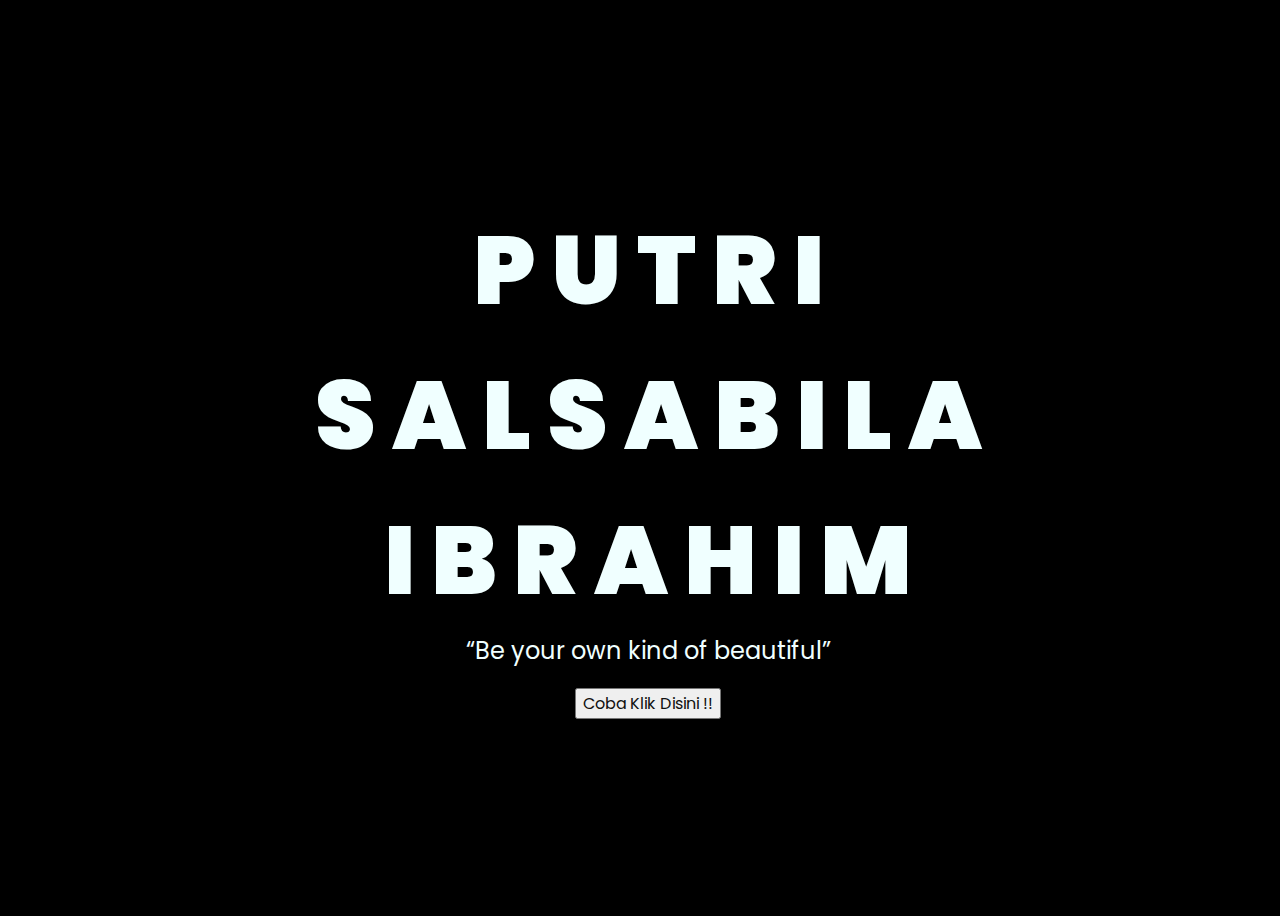
<file: andre12-main/index.html>
<!DOCTYPE html>
<html lang="en">
<head>
    <meta charset="UTF-8">
    <meta http-equiv="X-UA-Compatible" content="IE=edge">
    <meta name="viewport" content="width=device-width, initial-scale=1.0">
    <link rel="stylesheet" href="css/style.css">
    <link rel="icon" href="img/flowers.png" type="image/x-icon">
    <title>Bilaw</title>
</head>
<body>
    <div class="greetings">
    <!-- silahkan menambah kata sesuai keinginan dengan <span>text...</span -->
        <span>P</span>
        <span>U</span>
        <span>T</span>
        <span>R</span>
        <span>I</span>
    </div>
    <div class="greetings">
        <!-- silahkan menambah kata sesuai keinginan dengan <span>text...</span -->
            <span>S</span>
            <span>A</span>
            <span>L</span>
            <span>S</span>
            <span>A</span>
            <span>B</span>
            <span>I</span>
            <span>L</span>
            <span>A</span>
        </div>
        <div class="greetings">
            <!-- silahkan menambah kata sesuai keinginan dengan <span>text...</span -->
                <span>I</span>
                <span>B</span>
                <span>R</span>
                <span>A</span>
                <span>H</span>
                <span>I</span>
                <span>M</span>
        </div>
    <div class="description">
        <span>“Be your own kind of beautiful”</span>
    </div>
    <div class="button">
        <button>
            <a href="flower.html">Coba Klik Disini !!</a>
        </button>
        
    </div>
</body>
</html>
</file>
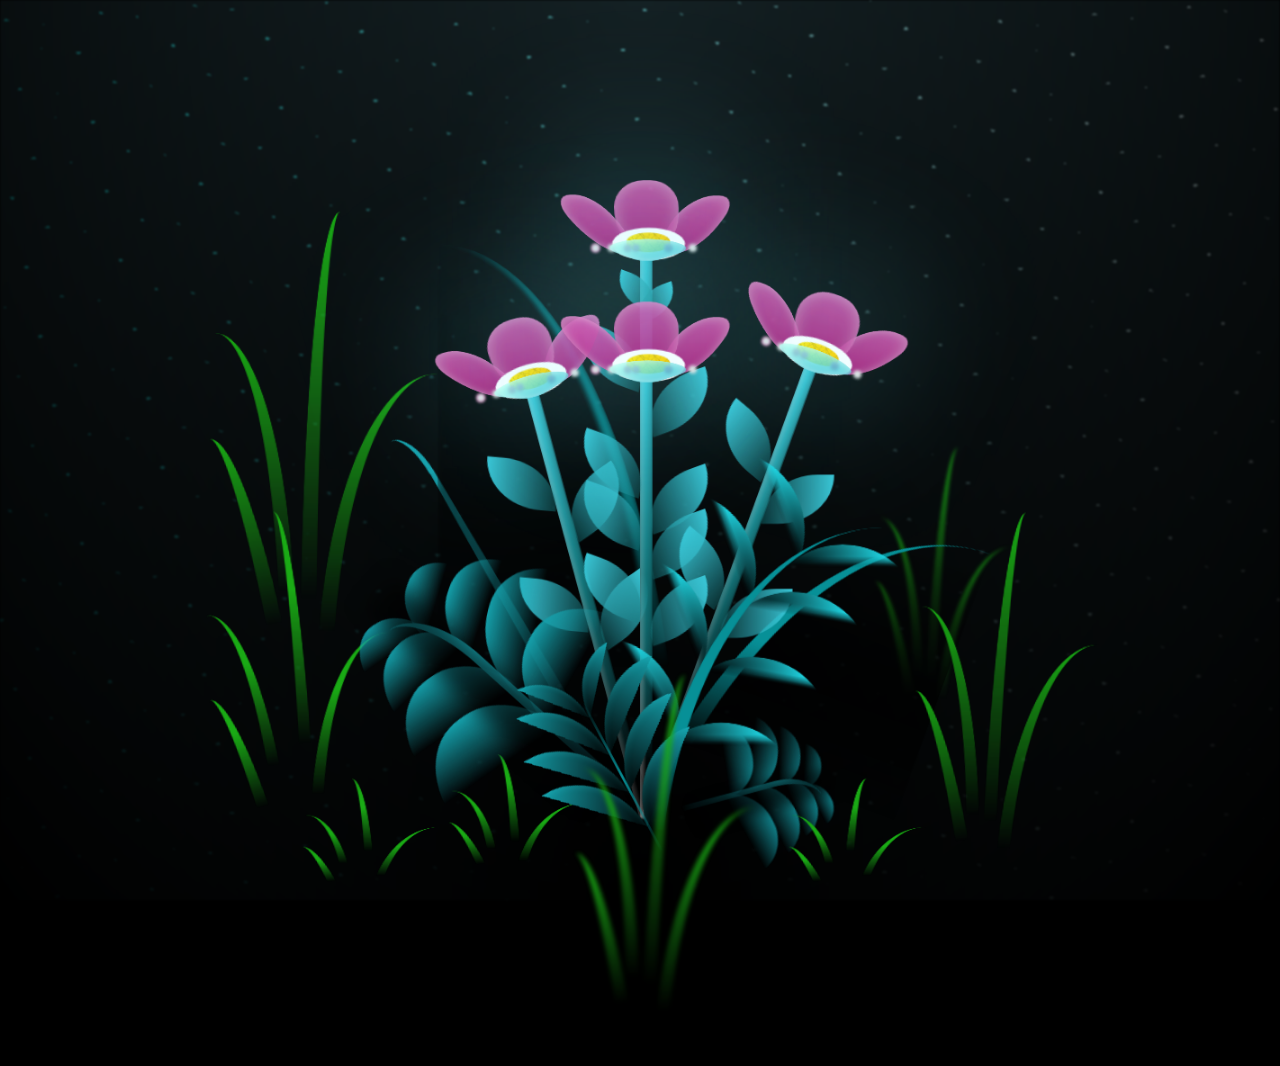
<file: andre12-main/flower.html>
<!DOCTYPE html>
<html lang="en">
<head>
    <meta charset="UTF-8">
    <meta http-equiv="X-UA-Compatible" content="IE=edge">
    <meta name="viewport" content="width=device-width, initial-scale=1.0">
    <link rel="stylesheet" href="css/main.css">
    <link rel="icon" href="img/flowers.png" type="image/x-icon">
    <title>Billaw Cantikkkk</title>
</head>
<body class="container">
  <!-- Pembuat code: https://codepen.io/mdusmanansari/pen/BamepLe -->
    <div class="night"></div>
    <div class="flowers">
      <div class="flower flower--1">
        <div class="flower__leafs flower__leafs--1">
          <div class="flower__leaf flower__leaf--1"></div>
          <div class="flower__leaf flower__leaf--2"></div>
          <div class="flower__leaf flower__leaf--3"></div>
          <div class="flower__leaf flower__leaf--4"></div>
          <div class="flower__white-circle"></div>
  
          <div class="flower__light flower__light--1"></div>
          <div class="flower__light flower__light--2"></div>
          <div class="flower__light flower__light--3"></div>
          <div class="flower__light flower__light--4"></div>
          <div class="flower__light flower__light--5"></div>
          <div class="flower__light flower__light--6"></div>
          <div class="flower__light flower__light--7"></div>
          <div class="flower__light flower__light--8"></div>
  
        </div>
        <div class="flower__line">
          <div class="flower__line__leaf flower__line__leaf--1"></div>
          <div class="flower__line__leaf flower__line__leaf--2"></div>
          <div class="flower__line__leaf flower__line__leaf--3"></div>
          <div class="flower__line__leaf flower__line__leaf--4"></div>
          <div class="flower__line__leaf flower__line__leaf--5"></div>
          <div class="flower__line__leaf flower__line__leaf--6"></div>
        </div>
      </div>
  
      <div class="flower flower--2">
        <div class="flower__leafs flower__leafs--2">
          <div class="flower__leaf flower__leaf--1"></div>
          <div class="flower__leaf flower__leaf--2"></div>
          <div class="flower__leaf flower__leaf--3"></div>
          <div class="flower__leaf flower__leaf--4"></div>
          <div class="flower__white-circle"></div>
  
          <div class="flower__light flower__light--1"></div>
          <div class="flower__light flower__light--2"></div>
          <div class="flower__light flower__light--3"></div>
          <div class="flower__light flower__light--4"></div>
          <div class="flower__light flower__light--5"></div>
          <div class="flower__light flower__light--6"></div>
          <div class="flower__light flower__light--7"></div>
          <div class="flower__light flower__light--8"></div>
  
        </div>
        <div class="flower__line">
          <div class="flower__line__leaf flower__line__leaf--1"></div>
          <div class="flower__line__leaf flower__line__leaf--2"></div>
          <div class="flower__line__leaf flower__line__leaf--3"></div>
          <div class="flower__line__leaf flower__line__leaf--4"></div>
        </div>
      </div>
  
      <div class="flower flower--3">
        <div class="flower__leafs flower__leafs--3">
          <div class="flower__leaf flower__leaf--1"></div>
          <div class="flower__leaf flower__leaf--2"></div>
          <div class="flower__leaf flower__leaf--3"></div>
          <div class="flower__leaf flower__leaf--4"></div>
          <div class="flower__white-circle"></div>
  
          <div class="flower__light flower__light--1"></div>
          <div class="flower__light flower__light--2"></div>
          <div class="flower__light flower__light--3"></div>
          <div class="flower__light flower__light--4"></div>
          <div class="flower__light flower__light--5"></div>
          <div class="flower__light flower__light--6"></div>
          <div class="flower__light flower__light--7"></div>
          <div class="flower__light flower__light--8"></div>
  
        </div>
        <div class="flower__line">
          <div class="flower__line__leaf flower__line__leaf--1"></div>
          <div class="flower__line__leaf flower__line__leaf--2"></div>
          <div class="flower__line__leaf flower__line__leaf--3"></div>
          <div class="flower__line__leaf flower__line__leaf--4"></div>
        </div>
      </div>

      <div class="flower flower--4">
        <div class="flower__leafs flower__leafs--2">
          <div class="flower__leaf flower__leaf--1"></div>
          <div class="flower__leaf flower__leaf--2"></div>
          <div class="flower__leaf flower__leaf--3"></div>
          <div class="flower__leaf flower__leaf--4"></div>
          <div class="flower__white-circle"></div>
  
          <div class="flower__light flower__light--1"></div>
          <div class="flower__light flower__light--2"></div>
          <div class="flower__light flower__light--3"></div>
          <div class="flower__light flower__light--4"></div>
          <div class="flower__light flower__light--5"></div>
          <div class="flower__light flower__light--6"></div>
          <div class="flower__light flower__light--7"></div>
          <div class="flower__light flower__light--8"></div>
  
        </div>
        <div class="flower__line">
          <div class="flower__line__leaf flower__line__leaf--1"></div>
          <div class="flower__line__leaf flower__line__leaf--2"></div>
          <div class="flower__line__leaf flower__line__leaf--3"></div>
          <div class="flower__line__leaf flower__line__leaf--4"></div>
        </div>
      </div>
  
      <div class="grow-ans" style="--d:1.2s">
        <div class="flower__g-long">
          <div class="flower__g-long__top"></div>
          <div class="flower__g-long__bottom"></div>
        </div>
      </div>
  
      <div class="growing-grass">
        <div class="flower__grass flower__grass--1">
          <div class="flower__grass--top"></div>
          <div class="flower__grass--bottom"></div>
          <div class="flower__grass__leaf flower__grass__leaf--1"></div>
          <div class="flower__grass__leaf flower__grass__leaf--2"></div>
          <div class="flower__grass__leaf flower__grass__leaf--3"></div>
          <div class="flower__grass__leaf flower__grass__leaf--4"></div>
          <div class="flower__grass__leaf flower__grass__leaf--5"></div>
          <div class="flower__grass__leaf flower__grass__leaf--6"></div>
          <div class="flower__grass__leaf flower__grass__leaf--7"></div>
          <div class="flower__grass__leaf flower__grass__leaf--8"></div>
          <div class="flower__grass__overlay"></div>
        </div>
      </div>
  
      <div class="growing-grass">
        <div class="flower__grass flower__grass--2">
          <div class="flower__grass--top"></div>
          <div class="flower__grass--bottom"></div>
          <div class="flower__grass__leaf flower__grass__leaf--1"></div>
          <div class="flower__grass__leaf flower__grass__leaf--2"></div>
          <div class="flower__grass__leaf flower__grass__leaf--3"></div>
          <div class="flower__grass__leaf flower__grass__leaf--4"></div>
          <div class="flower__grass__leaf flower__grass__leaf--5"></div>
          <div class="flower__grass__leaf flower__grass__leaf--6"></div>
          <div class="flower__grass__leaf flower__grass__leaf--7"></div>
          <div class="flower__grass__leaf flower__grass__leaf--8"></div>
          <div class="flower__grass__overlay"></div>
        </div>
      </div>
  
      <div class="grow-ans" style="--d:2.4s">
        <div class="flower__g-right flower__g-right--1">
          <div class="leaf"></div>
        </div>
      </div>
  
      <div class="grow-ans" style="--d:2.8s">
        <div class="flower__g-right flower__g-right--2">
          <div class="leaf"></div>
        </div>
      </div>
  
      <div class="grow-ans" style="--d:2.8s">
        <div class="flower__g-front">
          <div class="flower__g-front__leaf-wrapper flower__g-front__leaf-wrapper--1">
            <div class="flower__g-front__leaf"></div>
          </div>
          <div class="flower__g-front__leaf-wrapper flower__g-front__leaf-wrapper--2">
            <div class="flower__g-front__leaf"></div>
          </div>
          <div class="flower__g-front__leaf-wrapper flower__g-front__leaf-wrapper--3">
            <div class="flower__g-front__leaf"></div>
          </div>
          <div class="flower__g-front__leaf-wrapper flower__g-front__leaf-wrapper--4">
            <div class="flower__g-front__leaf"></div>
          </div>
          <div class="flower__g-front__leaf-wrapper flower__g-front__leaf-wrapper--5">
            <div class="flower__g-front__leaf"></div>
          </div>
          <div class="flower__g-front__leaf-wrapper flower__g-front__leaf-wrapper--6">
            <div class="flower__g-front__leaf"></div>
          </div>
          <div class="flower__g-front__leaf-wrapper flower__g-front__leaf-wrapper--7">
            <div class="flower__g-front__leaf"></div>
          </div>
          <div class="flower__g-front__leaf-wrapper flower__g-front__leaf-wrapper--8">
            <div class="flower__g-front__leaf"></div>
          </div>
          <div class="flower__g-front__line"></div>
        </div>
      </div>
  
      <div class="grow-ans" style="--d:3.2s">
        <div class="flower__g-fr">
          <div class="leaf"></div>
          <div class="flower__g-fr__leaf flower__g-fr__leaf--1"></div>
          <div class="flower__g-fr__leaf flower__g-fr__leaf--2"></div>
          <div class="flower__g-fr__leaf flower__g-fr__leaf--3"></div>
          <div class="flower__g-fr__leaf flower__g-fr__leaf--4"></div>
          <div class="flower__g-fr__leaf flower__g-fr__leaf--5"></div>
          <div class="flower__g-fr__leaf flower__g-fr__leaf--6"></div>
          <div class="flower__g-fr__leaf flower__g-fr__leaf--7"></div>
          <div class="flower__g-fr__leaf flower__g-fr__leaf--8"></div>
        </div>
      </div>
  
      <div class="long-g long-g--0">
        <div class="grow-ans" style="--d:3s">
          <div class="leaf leaf--0"></div>
        </div>
        <div class="grow-ans" style="--d:2.2s">
          <div class="leaf leaf--1"></div>
        </div>
        <div class="grow-ans" style="--d:3.4s">
          <div class="leaf leaf--2"></div>
        </div>
        <div class="grow-ans" style="--d:3.6s">
          <div class="leaf leaf--3"></div>
        </div>
      </div>
  
      <div class="long-g long-g--1">
        <div class="grow-ans" style="--d:3.6s">
          <div class="leaf leaf--0"></div>
        </div>
        <div class="grow-ans" style="--d:3.8s">
          <div class="leaf leaf--1"></div>
        </div>
        <div class="grow-ans" style="--d:4s">
          <div class="leaf leaf--2"></div>
        </div>
        <div class="grow-ans" style="--d:4.2s">
          <div class="leaf leaf--3"></div>
        </div>
      </div>
  
      <div class="long-g long-g--2">
        <div class="grow-ans" style="--d:4s">
          <div class="leaf leaf--0"></div>
        </div>
        <div class="grow-ans" style="--d:4.2s">
          <div class="leaf leaf--1"></div>
        </div>
        <div class="grow-ans" style="--d:4.4s">
          <div class="leaf leaf--2"></div>
        </div>
        <div class="grow-ans" style="--d:4.6s">
          <div class="leaf leaf--3"></div>
        </div>
      </div>
  
      <div class="long-g long-g--3">
        <div class="grow-ans" style="--d:4s">
          <div class="leaf leaf--0"></div>
        </div>
        <div class="grow-ans" style="--d:4.2s">
          <div class="leaf leaf--1"></div>
        </div>
        <div class="grow-ans" style="--d:3s">
          <div class="leaf leaf--2"></div>
        </div>
        <div class="grow-ans" style="--d:3.6s">
          <div class="leaf leaf--3"></div>
        </div>
      </div>
  
      <div class="long-g long-g--4">
        <div class="grow-ans" style="--d:4s">
          <div class="leaf leaf--0"></div>
        </div>
        <div class="grow-ans" style="--d:4.2s">
          <div class="leaf leaf--1"></div>
        </div>
        <div class="grow-ans" style="--d:3s">
          <div class="leaf leaf--2"></div>
        </div>
        <div class="grow-ans" style="--d:3.6s">
          <div class="leaf leaf--3"></div>
        </div>
      </div>
  
      <div class="long-g long-g--5">
        <div class="grow-ans" style="--d:4s">
          <div class="leaf leaf--0"></div>
        </div>
        <div class="grow-ans" style="--d:4.2s">
          <div class="leaf leaf--1"></div>
        </div>
        <div class="grow-ans" style="--d:3s">
          <div class="leaf leaf--2"></div>
        </div>
        <div class="grow-ans" style="--d:3.6s">
          <div class="leaf leaf--3"></div>
        </div>
      </div>
  
      <div class="long-g long-g--6">
        <div class="grow-ans" style="--d:4.2s">
          <div class="leaf leaf--0"></div>
        </div>
        <div class="grow-ans" style="--d:4.4s">
          <div class="leaf leaf--1"></div>
        </div>
        <div class="grow-ans" style="--d:4.6s">
          <div class="leaf leaf--2"></div>
        </div>
        <div class="grow-ans" style="--d:4.8s">
          <div class="leaf leaf--3"></div>
        </div>
      </div>
  
      <div class="long-g long-g--7">
        <div class="grow-ans" style="--d:3s">
          <div class="leaf leaf--0"></div>
        </div>
        <div class="grow-ans" style="--d:3.2s">
          <div class="leaf leaf--1"></div>
        </div>
        <div class="grow-ans" style="--d:3.5s">
          <div class="leaf leaf--2"></div>
        </div>
        <div class="grow-ans" style="--d:3.6s">
          <div class="leaf leaf--3"></div>
        </div>
      </div>
    </div>

    <div class="long-g long-g--8">
      <div class="grow-ans" style="--d:3s">
        <div class="leaf leaf--0"></div>
      </div>
      <div class="grow-ans" style="--d:3.2s">
        <div class="leaf leaf--1"></div>
      </div>
      <div class="grow-ans" style="--d:3.5s">
        <div class="leaf leaf--2"></div>
      </div>
      <div class="grow-ans" style="--d:3.6s">
        <div class="leaf leaf--3"></div>
      </div>
    </div>
  </div>
    <script src="main.js"></script>
  </body>
</html>
</file>
<file: andre12-main/css/style.css>
@import url('https://fonts.googleapis.com/css2?family=Poppins:ital,wght@0,500;1,900&display=swap');
*{
    font-family: 'Poppins',cursive;
}
body{
    color: azure;
    width: 100%;
    height: 100vh;
    display: flex;
    flex-direction: column;
    align-items: center;
    justify-content: center;
    background-color: black;
}
.greetings{
    font-size: 6rem;
    font-weight: 900;
}
.greetings > span{
    animation: glow 2.5s ease-in-out infinite;
}
@keyframes glow{
    0%, 100%{
        color: #fff;
        text-shadow: 0 0 12px #39c6d6, 0 0 50px #39c6d6, 0 0 100px #39c6d6;
    }
    10%, 90%{
        color: #111;
        text-shadow: none;
    }
}
.greetings > span:nth-child(2){
    animation-delay: .2s ;
}
.greetings > span:nth-child(3){
    animation-delay: .4s ;
}
.greetings > span:nth-child(4){
    animation-delay: .6s;
}
.greetings > span:nth-child(5){
    animation-delay: .8s;
}

.description{
    font-size: 1.5rem;
    margin-bottom: 20px;
}

.button a{
    text-decoration: none;
    font-size: 1rem;
    color: #111;
}
</file>
<file: andre12-main/css/main.css>
*,
*::after,
*::before {
  padding: 0;
  margin: 0;
  box-sizing: border-box;
}

:root {
  --dark-color: #000;
}

body {
  display: flex;
  align-items: flex-end;
  justify-content: center;
  min-height: 100vh;
  background-color: var(--dark-color);
  overflow: hidden;
  perspective: 1000px;
}

.night {
  position: fixed;
  left: 50%;
  top: 0;
  transform: translateX(-50%);
  width: 100%;
  height: 100%;
  filter: blur(0.1vmin);
  background-image: radial-gradient(ellipse at top, transparent 0%, var(--dark-color)), radial-gradient(ellipse at bottom, var(--dark-color), rgba(145, 233, 255, 0.2)), repeating-linear-gradient(220deg, rgb(0, 0, 0) 0px, rgb(0, 0, 0) 19px, transparent 19px, transparent 22px), repeating-linear-gradient(189deg, rgb(0, 0, 0) 0px, rgb(0, 0, 0) 19px, transparent 19px, transparent 22px), repeating-linear-gradient(148deg, rgb(0, 0, 0) 0px, rgb(0, 0, 0) 19px, transparent 19px, transparent 22px), linear-gradient(90deg, rgb(0, 255, 250), rgb(240, 240, 240));
}

.flowers {
  position: relative;
  transform: scale(0.9);
}

.flower {
  position: absolute;
  bottom: 10vmin;
  transform-origin: bottom center;
  z-index: 10;
  --fl-speed: 0.8s;
}
.flower--1 {
  -webkit-animation: moving-flower-1 4s linear infinite;
          animation: moving-flower-1 4s linear infinite;
}
.flower--1 .flower__line {
  height: 70vmin;
  -webkit-animation-delay: 0.3s;
          animation-delay: 0.3s;
}
.flower--1 .flower__line__leaf--1 {
  -webkit-animation: blooming-leaf-right var(--fl-speed) 1.6s backwards;
          animation: blooming-leaf-right var(--fl-speed) 1.6s backwards;
}
.flower--1 .flower__line__leaf--2 {
  -webkit-animation: blooming-leaf-right var(--fl-speed) 1.4s backwards;
          animation: blooming-leaf-right var(--fl-speed) 1.4s backwards;
}
.flower--1 .flower__line__leaf--3 {
  -webkit-animation: blooming-leaf-left var(--fl-speed) 1.2s backwards;
          animation: blooming-leaf-left var(--fl-speed) 1.2s backwards;
}
.flower--1 .flower__line__leaf--4 {
  -webkit-animation: blooming-leaf-left var(--fl-speed) 1s backwards;
          animation: blooming-leaf-left var(--fl-speed) 1s backwards;
}
.flower--1 .flower__line__leaf--5 {
  -webkit-animation: blooming-leaf-right var(--fl-speed) 1.8s backwards;
          animation: blooming-leaf-right var(--fl-speed) 1.8s backwards;
}
.flower--1 .flower__line__leaf--6 {
  -webkit-animation: blooming-leaf-left var(--fl-speed) 2s backwards;
          animation: blooming-leaf-left var(--fl-speed) 2s backwards;
}
.flower--2 {
  left: 50%;
  transform: rotate(20deg);
  -webkit-animation: moving-flower-2 4s linear infinite;
          animation: moving-flower-2 4s linear infinite;
}
.flower--2 .flower__line {
  height: 60vmin;
  -webkit-animation-delay: 0.6s;
          animation-delay: 0.6s;
}
.flower--2 .flower__line__leaf--1 {
  -webkit-animation: blooming-leaf-right var(--fl-speed) 1.9s backwards;
          animation: blooming-leaf-right var(--fl-speed) 1.9s backwards;
}
.flower--2 .flower__line__leaf--2 {
  -webkit-animation: blooming-leaf-right var(--fl-speed) 1.7s backwards;
          animation: blooming-leaf-right var(--fl-speed) 1.7s backwards;
}
.flower--2 .flower__line__leaf--3 {
  -webkit-animation: blooming-leaf-left var(--fl-speed) 1.5s backwards;
          animation: blooming-leaf-left var(--fl-speed) 1.5s backwards;
}
.flower--2 .flower__line__leaf--4 {
  -webkit-animation: blooming-leaf-left var(--fl-speed) 1.3s backwards;
          animation: blooming-leaf-left var(--fl-speed) 1.3s backwards;
}
.flower--3 {
  left: 50%;
  transform: rotate(-15deg);
  -webkit-animation: moving-flower-3 4s linear infinite;
          animation: moving-flower-3 4s linear infinite;
}
.flower--3 .flower__line {
  -webkit-animation-delay: 0.9s;
          animation-delay: 0.9s;
}
.flower--3 .flower__line__leaf--1 {
  -webkit-animation: blooming-leaf-right var(--fl-speed) 2.5s backwards;
          animation: blooming-leaf-right var(--fl-speed) 2.5s backwards;
}
.flower--3 .flower__line__leaf--2 {
  -webkit-animation: blooming-leaf-right var(--fl-speed) 2.3s backwards;
          animation: blooming-leaf-right var(--fl-speed) 2.3s backwards;
}
.flower--3 .flower__line__leaf--3 {
  -webkit-animation: blooming-leaf-left var(--fl-speed) 2.1s backwards;
          animation: blooming-leaf-left var(--fl-speed) 2.1s backwards;
}
.flower--3 .flower__line__leaf--4 {
  -webkit-animation: blooming-leaf-left var(--fl-speed) 1.9s backwards;
          animation: blooming-leaf-left var(--fl-speed) 1.9s backwards;
}
.flower__leafs {
  position: relative;
  -webkit-animation: blooming-flower 2s backwards;
          animation: blooming-flower 2s backwards;
}
.flower__leafs--1 {
  -webkit-animation-delay: 1.1s;
          animation-delay: 1.1s;
}
.flower__leafs--2 {
  -webkit-animation-delay: 1.4s;
          animation-delay: 1.4s;
}
.flower__leafs--3 {
  -webkit-animation-delay: 1.7s;
          animation-delay: 1.7s;
}
.flower__leafs::after {
  content: "";
  position: absolute;
  left: 0;
  top: 0;
  transform: translate(-50%, -100%);
  width: 8vmin;
  height: 8vmin;
  background-color: #6bf0ff;
  filter: blur(10vmin);
}
.flower__leaf {
  position: absolute;
  bottom: 0;
  left: 50%;
  width: 8vmin;
  height: 11vmin;
  border-radius: 51% 49% 47% 53%/44% 45% 55% 69%;
  background-color: #a7ffee;
  background-image: linear-gradient(to top, #ba1c83, #d459b1);
  transform-origin: bottom center;
  opacity: 0.9;
  box-shadow: inset 0 0 2vmin rgba(255, 255, 255, 0.5);
}
.flower__leaf--1 {
  transform: translate(-10%, 1%) rotateY(40deg) rotateX(-50deg);
}
.flower__leaf--2 {
  transform: translate(-50%, -4%) rotateX(40deg);
}
.flower__leaf--3 {
  transform: translate(-90%, 0%) rotateY(45deg) rotateX(50deg);
}
.flower__leaf--4 {
  width: 8vmin;
  height: 8vmin;
  transform-origin: bottom left;
  border-radius: 4vmin 10vmin 4vmin 4vmin;
  transform: translate(0%, 18%) rotateX(70deg) rotate(-43deg);
  background-image: linear-gradient(to top, #39c6d6, #a7ffee);
  z-index: 1;
  opacity: 0.8;
}
.flower__white-circle {
  position: absolute;
  left: -3.5vmin;
  top: -3vmin;
  width: 9vmin;
  height: 4vmin;
  border-radius: 50%;
  background-color: #fff;
}
.flower__white-circle::after {
  content: "";
  position: absolute;
  left: 50%;
  top: 45%;
  transform: translate(-50%, -50%);
  width: 60%;
  height: 60%;
  border-radius: inherit;
  background-image: repeating-linear-gradient(135deg, rgba(0, 0, 0, 0.03) 0px, rgba(0, 0, 0, 0.03) 1px, transparent 1px, transparent 12px), repeating-linear-gradient(45deg, rgba(0, 0, 0, 0.03) 0px, rgba(0, 0, 0, 0.03) 1px, transparent 1px, transparent 12px), repeating-linear-gradient(67.5deg, rgba(0, 0, 0, 0.03) 0px, rgba(0, 0, 0, 0.03) 1px, transparent 1px, transparent 12px), repeating-linear-gradient(135deg, rgba(0, 0, 0, 0.03) 0px, rgba(0, 0, 0, 0.03) 1px, transparent 1px, transparent 12px), repeating-linear-gradient(45deg, rgba(0, 0, 0, 0.03) 0px, rgba(0, 0, 0, 0.03) 1px, transparent 1px, transparent 12px), repeating-linear-gradient(112.5deg, rgba(0, 0, 0, 0.03) 0px, rgba(0, 0, 0, 0.03) 1px, transparent 1px, transparent 12px), repeating-linear-gradient(112.5deg, rgba(0, 0, 0, 0.03) 0px, rgba(0, 0, 0, 0.03) 1px, transparent 1px, transparent 12px), repeating-linear-gradient(45deg, rgba(0, 0, 0, 0.03) 0px, rgba(0, 0, 0, 0.03) 1px, transparent 1px, transparent 12px), repeating-linear-gradient(22.5deg, rgba(0, 0, 0, 0.03) 0px, rgba(0, 0, 0, 0.03) 1px, transparent 1px, transparent 12px), repeating-linear-gradient(45deg, rgba(0, 0, 0, 0.03) 0px, rgba(0, 0, 0, 0.03) 1px, transparent 1px, transparent 12px), repeating-linear-gradient(22.5deg, rgba(0, 0, 0, 0.03) 0px, rgba(0, 0, 0, 0.03) 1px, transparent 1px, transparent 12px), repeating-linear-gradient(135deg, rgba(0, 0, 0, 0.03) 0px, rgba(0, 0, 0, 0.03) 1px, transparent 1px, transparent 12px), repeating-linear-gradient(157.5deg, rgba(0, 0, 0, 0.03) 0px, rgba(0, 0, 0, 0.03) 1px, transparent 1px, transparent 12px), repeating-linear-gradient(67.5deg, rgba(0, 0, 0, 0.03) 0px, rgba(0, 0, 0, 0.03) 1px, transparent 1px, transparent 12px), repeating-linear-gradient(67.5deg, rgba(0, 0, 0, 0.03) 0px, rgba(0, 0, 0, 0.03) 1px, transparent 1px, transparent 12px), linear-gradient(90deg, rgb(255, 235, 18), rgb(255, 206, 0));
}
.flower__line {
  height: 55vmin;
  width: 1.5vmin;
  background-image: linear-gradient(to left, rgba(0, 0, 0, 0.2), transparent, rgba(255, 255, 255, 0.2)), linear-gradient(to top, transparent 10%, #14757a, #39c6d6);
  box-shadow: inset 0 0 2px rgba(0, 0, 0, 0.5);
  -webkit-animation: grow-flower-tree 4s backwards;
          animation: grow-flower-tree 4s backwards;
}
.flower__line__leaf {
  --w: 7vmin;
  --h: calc(var(--w) + 2vmin);
  position: absolute;
  top: 20%;
  left: 90%;
  width: var(--w);
  height: var(--h);
  border-top-right-radius: var(--h);
  border-bottom-left-radius: var(--h);
  background-image: linear-gradient(to top, rgba(20, 117, 122, 0.4), #39c6d6);
}
.flower__line__leaf--1 {
  transform: rotate(70deg) rotateY(30deg);
}
.flower__line__leaf--2 {
  top: 45%;
  transform: rotate(70deg) rotateY(30deg);
}
.flower__line__leaf--3, .flower__line__leaf--4, .flower__line__leaf--6 {
  border-top-right-radius: 0;
  border-bottom-left-radius: 0;
  border-top-left-radius: var(--h);
  border-bottom-right-radius: var(--h);
  left: -460%;
  top: 12%;
  transform: rotate(-70deg) rotateY(30deg);
}
.flower__line__leaf--4 {
  top: 40%;
}
.flower__line__leaf--5 {
  top: 0;
  transform-origin: left;
  transform: rotate(70deg) rotateY(30deg) scale(0.6);
}
.flower__line__leaf--6 {
  top: -2%;
  left: -450%;
  transform-origin: right;
  transform: rotate(-70deg) rotateY(30deg) scale(0.6);
}
.flower__light {
  position: absolute;
  bottom: 0vmin;
  width: 1vmin;
  height: 1vmin;
  background-color: rgb(201, 44, 138);
  border-radius: 50%;
  filter: blur(0.2vmin);
  -webkit-animation: light-ans 4s linear infinite backwards;
          animation: light-ans 4s linear infinite backwards;
}
.flower__light:nth-child(odd) {
  background-color: #e3e3e3;
}
.flower__light--1 {
  left: -2vmin;
  -webkit-animation-delay: 1s;
          animation-delay: 1s;
}
.flower__light--2 {
  left: 3vmin;
  -webkit-animation-delay: 0.5s;
          animation-delay: 0.5s;
}
.flower__light--3 {
  left: -6vmin;
  -webkit-animation-delay: 0.3s;
          animation-delay: 0.3s;
}
.flower__light--4 {
  left: 6vmin;
  -webkit-animation-delay: 0.9s;
          animation-delay: 0.9s;
}
.flower__light--5 {
  left: -1vmin;
  -webkit-animation-delay: 1.5s;
          animation-delay: 1.5s;
}
.flower__light--6 {
  left: -4vmin;
  -webkit-animation-delay: 3s;
          animation-delay: 3s;
}
.flower__light--7 {
  left: 3vmin;
  -webkit-animation-delay: 2s;
          animation-delay: 2s;
}
.flower__light--8 {
  left: -6vmin;
  -webkit-animation-delay: 3.5s;
          animation-delay: 3.5s;
}
.flower__grass {
  --c: #159faa;
  --line-w: 1.5vmin;
  position: absolute;
  bottom: 12vmin;
  left: -7vmin;
  display: flex;
  flex-direction: column;
  align-items: flex-end;
  z-index: 20;
  transform-origin: bottom center;
  transform: rotate(-48deg) rotateY(40deg);
}
.flower__grass--1 {
  -webkit-animation: moving-grass 2s linear infinite;
          animation: moving-grass 2s linear infinite;
}
.flower__grass--2 {
  left: 2vmin;
  bottom: 10vmin;
  transform: scale(0.5) rotate(75deg) rotateX(10deg) rotateY(-200deg);
  opacity: 0.8;
  z-index: 0;
  -webkit-animation: moving-grass--2 1.5s linear infinite;
          animation: moving-grass--2 1.5s linear infinite;
}
.flower__grass--top {
  width: 7vmin;
  height: 10vmin;
  border-top-right-radius: 100%;
  border-right: var(--line-w) solid var(--c);
  transform-origin: bottom center;
  transform: rotate(-2deg);
}
.flower__grass--bottom {
  margin-top: -2px;
  width: var(--line-w);
  height: 25vmin;
  background-image: linear-gradient(to top, transparent, var(--c));
}
.flower__grass__leaf {
  --size: 10vmin;
  position: absolute;
  width: calc(var(--size) * 2.1);
  height: var(--size);
  border-top-left-radius: var(--size);
  border-top-right-radius: var(--size);
  background-image: linear-gradient(to top, transparent, transparent 30%, var(--c));
  z-index: 100;
}
.flower__grass__leaf--1 {
  top: -6%;
  left: 30%;
  --size: 6vmin;
  transform: rotate(-20deg);
  -webkit-animation: growing-grass-ans--1 2s 2.6s backwards;
          animation: growing-grass-ans--1 2s 2.6s backwards;
}
@-webkit-keyframes growing-grass-ans--1 {
  0% {
    transform-origin: bottom left;
    transform: rotate(-20deg) scale(0);
  }
}
@keyframes growing-grass-ans--1 {
  0% {
    transform-origin: bottom left;
    transform: rotate(-20deg) scale(0);
  }
}
.flower__grass__leaf--2 {
  top: -5%;
  left: -110%;
  --size: 6vmin;
  transform: rotate(10deg);
  -webkit-animation: growing-grass-ans--2 2s 2.4s linear backwards;
          animation: growing-grass-ans--2 2s 2.4s linear backwards;
}
@-webkit-keyframes growing-grass-ans--2 {
  0% {
    transform-origin: bottom right;
    transform: rotate(10deg) scale(0);
  }
}
@keyframes growing-grass-ans--2 {
  0% {
    transform-origin: bottom right;
    transform: rotate(10deg) scale(0);
  }
}
.flower__grass__leaf--3 {
  top: 5%;
  left: 60%;
  --size: 8vmin;
  transform: rotate(-18deg) rotateX(-20deg);
  -webkit-animation: growing-grass-ans--3 2s 2.2s linear backwards;
          animation: growing-grass-ans--3 2s 2.2s linear backwards;
}
@-webkit-keyframes growing-grass-ans--3 {
  0% {
    transform-origin: bottom left;
    transform: rotate(-18deg) rotateX(-20deg) scale(0);
  }
}
@keyframes growing-grass-ans--3 {
  0% {
    transform-origin: bottom left;
    transform: rotate(-18deg) rotateX(-20deg) scale(0);
  }
}
.flower__grass__leaf--4 {
  top: 6%;
  left: -135%;
  --size: 8vmin;
  transform: rotate(2deg);
  -webkit-animation: growing-grass-ans--4 2s 2s linear backwards;
          animation: growing-grass-ans--4 2s 2s linear backwards;
}
@-webkit-keyframes growing-grass-ans--4 {
  0% {
    transform-origin: bottom right;
    transform: rotate(2deg) scale(0);
  }
}
@keyframes growing-grass-ans--4 {
  0% {
    transform-origin: bottom right;
    transform: rotate(2deg) scale(0);
  }
}
.flower__grass__leaf--5 {
  top: 20%;
  left: 60%;
  --size: 10vmin;
  transform: rotate(-24deg) rotateX(-20deg);
  -webkit-animation: growing-grass-ans--5 2s 1.8s linear backwards;
          animation: growing-grass-ans--5 2s 1.8s linear backwards;
}
@-webkit-keyframes growing-grass-ans--5 {
  0% {
    transform-origin: bottom left;
    transform: rotate(-24deg) rotateX(-20deg) scale(0);
  }
}
@keyframes growing-grass-ans--5 {
  0% {
    transform-origin: bottom left;
    transform: rotate(-24deg) rotateX(-20deg) scale(0);
  }
}
.flower__grass__leaf--6 {
  top: 22%;
  left: -180%;
  --size: 10vmin;
  transform: rotate(10deg);
  -webkit-animation: growing-grass-ans--6 2s 1.6s linear backwards;
          animation: growing-grass-ans--6 2s 1.6s linear backwards;
}
@-webkit-keyframes growing-grass-ans--6 {
  0% {
    transform-origin: bottom right;
    transform: rotate(10deg) scale(0);
  }
}
@keyframes growing-grass-ans--6 {
  0% {
    transform-origin: bottom right;
    transform: rotate(10deg) scale(0);
  }
}
.flower__grass__leaf--7 {
  top: 39%;
  left: 70%;
  --size: 10vmin;
  transform: rotate(-10deg);
  -webkit-animation: growing-grass-ans--7 2s 1.4s linear backwards;
          animation: growing-grass-ans--7 2s 1.4s linear backwards;
}
@-webkit-keyframes growing-grass-ans--7 {
  0% {
    transform-origin: bottom left;
    transform: rotate(-10deg) scale(0);
  }
}
@keyframes growing-grass-ans--7 {
  0% {
    transform-origin: bottom left;
    transform: rotate(-10deg) scale(0);
  }
}
.flower__grass__leaf--8 {
  top: 40%;
  left: -215%;
  --size: 11vmin;
  transform: rotate(10deg);
  -webkit-animation: growing-grass-ans--8 2s 1.2s linear backwards;
          animation: growing-grass-ans--8 2s 1.2s linear backwards;
}
@-webkit-keyframes growing-grass-ans--8 {
  0% {
    transform-origin: bottom right;
    transform: rotate(10deg) scale(0);
  }
}
@keyframes growing-grass-ans--8 {
  0% {
    transform-origin: bottom right;
    transform: rotate(10deg) scale(0);
  }
}
.flower__grass__overlay {
  position: absolute;
  top: -10%;
  right: 0%;
  width: 100%;
  height: 100%;
  background-color: rgba(0, 0, 0, 0.6);
  filter: blur(1.5vmin);
  z-index: 100;
}
.flower__g-long {
  --w: 2vmin;
  --h: 6vmin;
  --c: #159faa;
  position: absolute;
  bottom: 10vmin;
  left: -3vmin;
  transform-origin: bottom center;
  transform: rotate(-30deg) rotateY(-20deg);
  display: flex;
  flex-direction: column;
  align-items: flex-end;
  -webkit-animation: flower-g-long-ans 3s linear infinite;
          animation: flower-g-long-ans 3s linear infinite;
}
@-webkit-keyframes flower-g-long-ans {
  0%, 100% {
    transform: rotate(-30deg) rotateY(-20deg);
  }
  50% {
    transform: rotate(-32deg) rotateY(-20deg);
  }
}
@keyframes flower-g-long-ans {
  0%, 100% {
    transform: rotate(-30deg) rotateY(-20deg);
  }
  50% {
    transform: rotate(-32deg) rotateY(-20deg);
  }
}
.flower__g-long__top {
  top: calc(var(--h) * -1);
  width: calc(var(--w) + 1vmin);
  height: var(--h);
  border-top-right-radius: 100%;
  border-right: 0.7vmin solid var(--c);
  transform: translate(-0.7vmin, 1vmin);
}
.flower__g-long__bottom {
  width: var(--w);
  height: 50vmin;
  transform-origin: bottom center;
  background-image: linear-gradient(to top, transparent 30%, var(--c));
  box-shadow: inset 0 0 2px rgba(0, 0, 0, 0.5);
  -webkit-clip-path: polygon(35% 0, 65% 1%, 100% 100%, 0% 100%);
          clip-path: polygon(35% 0, 65% 1%, 100% 100%, 0% 100%);
}
.flower__g-right {
  position: absolute;
  bottom: 6vmin;
  left: -2vmin;
  transform-origin: bottom left;
  transform: rotate(20deg);
}
.flower__g-right .leaf {
  width: 30vmin;
  height: 50vmin;
  border-top-left-radius: 100%;
  border-left: 2vmin solid #079097;
  background-image: linear-gradient(to bottom, transparent, var(--dark-color) 60%);
  -webkit-mask-image: linear-gradient(to top, transparent 30%, #079097 60%);
}
.flower__g-right--1 {
  -webkit-animation: flower-g-right-ans 2.5s linear infinite;
          animation: flower-g-right-ans 2.5s linear infinite;
}
.flower__g-right--2 {
  left: 5vmin;
  transform: rotateY(-180deg);
  -webkit-animation: flower-g-right-ans--2 3s linear infinite;
          animation: flower-g-right-ans--2 3s linear infinite;
}
.flower__g-right--2 .leaf {
  height: 75vmin;
  filter: blur(0.3vmin);
  opacity: 0.8;
}
@-webkit-keyframes flower-g-right-ans {
  0%, 100% {
    transform: rotate(20deg);
  }
  50% {
    transform: rotate(24deg) rotateX(-20deg);
  }
}
@keyframes flower-g-right-ans {
  0%, 100% {
    transform: rotate(20deg);
  }
  50% {
    transform: rotate(24deg) rotateX(-20deg);
  }
}
@-webkit-keyframes flower-g-right-ans--2 {
  0%, 100% {
    transform: rotateY(-180deg) rotate(0deg) rotateX(-20deg);
  }
  50% {
    transform: rotateY(-180deg) rotate(6deg) rotateX(-20deg);
  }
}
@keyframes flower-g-right-ans--2 {
  0%, 100% {
    transform: rotateY(-180deg) rotate(0deg) rotateX(-20deg);
  }
  50% {
    transform: rotateY(-180deg) rotate(6deg) rotateX(-20deg);
  }
}
.flower__g-front {
  position: absolute;
  bottom: 6vmin;
  left: 2.5vmin;
  z-index: 100;
  transform-origin: bottom center;
  transform: rotate(-28deg) rotateY(30deg) scale(1.04);
  -webkit-animation: flower__g-front-ans 2s linear infinite;
          animation: flower__g-front-ans 2s linear infinite;
}
@-webkit-keyframes flower__g-front-ans {
  0%, 100% {
    transform: rotate(-28deg) rotateY(30deg) scale(1.04);
  }
  50% {
    transform: rotate(-35deg) rotateY(40deg) scale(1.04);
  }
}
@keyframes flower__g-front-ans {
  0%, 100% {
    transform: rotate(-28deg) rotateY(30deg) scale(1.04);
  }
  50% {
    transform: rotate(-35deg) rotateY(40deg) scale(1.04);
  }
}
.flower__g-front__line {
  width: 0.3vmin;
  height: 20vmin;
  background-image: linear-gradient(to top, transparent, #079097, transparent 100%);
  position: relative;
}
.flower__g-front__leaf-wrapper {
  position: absolute;
  top: 0;
  left: 0;
  transform-origin: bottom left;
  transform: rotate(10deg);
}
.flower__g-front__leaf-wrapper:nth-child(even) {
  left: 0vmin;
  transform: rotateY(-180deg) rotate(5deg);
  -webkit-animation: flower__g-front__leaf-left-ans 1s ease-in backwards;
          animation: flower__g-front__leaf-left-ans 1s ease-in backwards;
}
.flower__g-front__leaf-wrapper:nth-child(odd) {
  -webkit-animation: flower__g-front__leaf-ans 1s ease-in backwards;
          animation: flower__g-front__leaf-ans 1s ease-in backwards;
}
.flower__g-front__leaf-wrapper--1 {
  top: -8vmin;
  transform: scale(0.7);
  -webkit-animation: flower__g-front__leaf-ans 1s 5.5s ease-in backwards !important;
          animation: flower__g-front__leaf-ans 1s 5.5s ease-in backwards !important;
}
.flower__g-front__leaf-wrapper--2 {
  top: -8vmin;
  transform: rotateY(-180deg) scale(0.7) !important;
  -webkit-animation: flower__g-front__leaf-left-ans-2 1s 4.6s ease-in backwards !important;
          animation: flower__g-front__leaf-left-ans-2 1s 4.6s ease-in backwards !important;
}
.flower__g-front__leaf-wrapper--3 {
  top: -3vmin;
  -webkit-animation: flower__g-front__leaf-ans 1s 4.6s ease-in backwards;
          animation: flower__g-front__leaf-ans 1s 4.6s ease-in backwards;
}
.flower__g-front__leaf-wrapper--4 {
  top: -3vmin;
  transform: rotateY(-180deg) scale(0.9) !important;
  -webkit-animation: flower__g-front__leaf-left-ans-2 1s 4.6s ease-in backwards !important;
          animation: flower__g-front__leaf-left-ans-2 1s 4.6s ease-in backwards !important;
}
@-webkit-keyframes flower__g-front__leaf-left-ans-2 {
  0% {
    transform: rotateY(-180deg) scale(0);
  }
}
@keyframes flower__g-front__leaf-left-ans-2 {
  0% {
    transform: rotateY(-180deg) scale(0);
  }
}
.flower__g-front__leaf-wrapper--5, .flower__g-front__leaf-wrapper--6 {
  top: 2vmin;
}
.flower__g-front__leaf-wrapper--7, .flower__g-front__leaf-wrapper--8 {
  top: 6.5vmin;
}
.flower__g-front__leaf-wrapper--2 {
  -webkit-animation-delay: 5.2s !important;
          animation-delay: 5.2s !important;
}
.flower__g-front__leaf-wrapper--3 {
  -webkit-animation-delay: 4.9s !important;
          animation-delay: 4.9s !important;
}
.flower__g-front__leaf-wrapper--5 {
  -webkit-animation-delay: 4.3s !important;
          animation-delay: 4.3s !important;
}
.flower__g-front__leaf-wrapper--6 {
  -webkit-animation-delay: 4.1s !important;
          animation-delay: 4.1s !important;
}
.flower__g-front__leaf-wrapper--7 {
  -webkit-animation-delay: 3.8s !important;
          animation-delay: 3.8s !important;
}
.flower__g-front__leaf-wrapper--8 {
  -webkit-animation-delay: 3.5s !important;
          animation-delay: 3.5s !important;
}
@-webkit-keyframes flower__g-front__leaf-ans {
  0% {
    transform: rotate(10deg) scale(0);
  }
}
@keyframes flower__g-front__leaf-ans {
  0% {
    transform: rotate(10deg) scale(0);
  }
}
@-webkit-keyframes flower__g-front__leaf-left-ans {
  0% {
    transform: rotateY(-180deg) rotate(5deg) scale(0);
  }
}
@keyframes flower__g-front__leaf-left-ans {
  0% {
    transform: rotateY(-180deg) rotate(5deg) scale(0);
  }
}
.flower__g-front__leaf {
  width: 10vmin;
  height: 10vmin;
  border-radius: 100% 0% 0% 100%/100% 100% 0% 0%;
  box-shadow: inset 0 2px 1vmin hsla(184deg, 97%, 58%, 0.2);
  background-image: linear-gradient(to bottom left, transparent, var(--dark-color)), linear-gradient(to bottom right, #159faa 50%, transparent 50%, transparent);
  -webkit-mask-image: linear-gradient(to bottom right, #159faa 50%, transparent 50%, transparent);
  mask-image: linear-gradient(to bottom right, #159faa 50%, transparent 50%, transparent);
}
.flower__g-fr {
  position: absolute;
  bottom: -4vmin;
  left: vmin;
  transform-origin: bottom left;
  z-index: 10;
  -webkit-animation: flower__g-fr-ans 2s linear infinite;
          animation: flower__g-fr-ans 2s linear infinite;
}
@-webkit-keyframes flower__g-fr-ans {
  0%, 100% {
    transform: rotate(2deg);
  }
  50% {
    transform: rotate(4deg);
  }
}
@keyframes flower__g-fr-ans {
  0%, 100% {
    transform: rotate(2deg);
  }
  50% {
    transform: rotate(4deg);
  }
}
.flower__g-fr .leaf {
  width: 30vmin;
  height: 50vmin;
  border-top-left-radius: 100%;
  border-left: 2vmin solid #079097;
  -webkit-mask-image: linear-gradient(to top, transparent 25%, #079097 50%);
  position: relative;
  z-index: 1;
}
.flower__g-fr__leaf {
  position: absolute;
  top: 0;
  left: 0;
  width: 10vmin;
  height: 10vmin;
  border-radius: 100% 0% 0% 100%/100% 100% 0% 0%;
  box-shadow: inset 0 2px 1vmin hsla(184deg, 97%, 58%, 0.2);
  background-image: linear-gradient(to bottom left, transparent, var(--dark-color) 98%), linear-gradient(to bottom right, #23f0ff 45%, transparent 50%, transparent);
  -webkit-mask-image: linear-gradient(135deg, #159faa 40%, transparent 50%, transparent);
}
.flower__g-fr__leaf--1 {
  left: 20vmin;
  transform: rotate(45deg);
  -webkit-animation: flower__g-fr-leaft-ans-1 0.5s 5.2s linear backwards;
          animation: flower__g-fr-leaft-ans-1 0.5s 5.2s linear backwards;
}
@-webkit-keyframes flower__g-fr-leaft-ans-1 {
  0% {
    transform-origin: left;
    transform: rotate(45deg) scale(0);
  }
}
@keyframes flower__g-fr-leaft-ans-1 {
  0% {
    transform-origin: left;
    transform: rotate(45deg) scale(0);
  }
}
.flower__g-fr__leaf--2 {
  left: 12vmin;
  top: -7vmin;
  transform: rotate(25deg) rotateY(-180deg);
  -webkit-animation: flower__g-fr-leaft-ans-6 0.5s 5s linear backwards;
          animation: flower__g-fr-leaft-ans-6 0.5s 5s linear backwards;
}
.flower__g-fr__leaf--3 {
  left: 15vmin;
  top: 6vmin;
  transform: rotate(55deg);
  -webkit-animation: flower__g-fr-leaft-ans-5 0.5s 4.8s linear backwards;
          animation: flower__g-fr-leaft-ans-5 0.5s 4.8s linear backwards;
}
.flower__g-fr__leaf--4 {
  left: 6vmin;
  top: -2vmin;
  transform: rotate(25deg) rotateY(-180deg);
  -webkit-animation: flower__g-fr-leaft-ans-6 0.5s 4.6s linear backwards;
          animation: flower__g-fr-leaft-ans-6 0.5s 4.6s linear backwards;
}
.flower__g-fr__leaf--5 {
  left: 10vmin;
  top: 14vmin;
  transform: rotate(55deg);
  -webkit-animation: flower__g-fr-leaft-ans-5 0.5s 4.4s linear backwards;
          animation: flower__g-fr-leaft-ans-5 0.5s 4.4s linear backwards;
}
@-webkit-keyframes flower__g-fr-leaft-ans-5 {
  0% {
    transform-origin: left;
    transform: rotate(55deg) scale(0);
  }
}
@keyframes flower__g-fr-leaft-ans-5 {
  0% {
    transform-origin: left;
    transform: rotate(55deg) scale(0);
  }
}
.flower__g-fr__leaf--6 {
  left: 0vmin;
  top: 6vmin;
  transform: rotate(25deg) rotateY(-180deg);
  -webkit-animation: flower__g-fr-leaft-ans-6 0.5s 4.2s linear backwards;
          animation: flower__g-fr-leaft-ans-6 0.5s 4.2s linear backwards;
}
@-webkit-keyframes flower__g-fr-leaft-ans-6 {
  0% {
    transform-origin: right;
    transform: rotate(25deg) rotateY(-180deg) scale(0);
  }
}
@keyframes flower__g-fr-leaft-ans-6 {
  0% {
    transform-origin: right;
    transform: rotate(25deg) rotateY(-180deg) scale(0);
  }
}
.flower__g-fr__leaf--7 {
  left: 5vmin;
  top: 22vmin;
  transform: rotate(45deg);
  -webkit-animation: flower__g-fr-leaft-ans-7 0.5s 4s linear backwards;
          animation: flower__g-fr-leaft-ans-7 0.5s 4s linear backwards;
}
@-webkit-keyframes flower__g-fr-leaft-ans-7 {
  0% {
    transform-origin: left;
    transform: rotate(45deg) scale(0);
  }
}
@keyframes flower__g-fr-leaft-ans-7 {
  0% {
    transform-origin: left;
    transform: rotate(45deg) scale(0);
  }
}
.flower__g-fr__leaf--8 {
  left: -4vmin;
  top: 15vmin;
  transform: rotate(15deg) rotateY(-180deg);
  -webkit-animation: flower__g-fr-leaft-ans-8 0.5s 3.8s linear backwards;
          animation: flower__g-fr-leaft-ans-8 0.5s 3.8s linear backwards;
}
@-webkit-keyframes flower__g-fr-leaft-ans-8 {
  0% {
    transform-origin: right;
    transform: rotate(15deg) rotateY(-180deg) scale(0);
  }
}
@keyframes flower__g-fr-leaft-ans-8 {
  0% {
    transform-origin: right;
    transform: rotate(15deg) rotateY(-180deg) scale(0);
  }
}

.long-g {
  position: absolute;
  bottom: 25vmin;
  left: -42vmin;
  transform-origin: bottom left;
}
.long-g--1 {
  bottom: 0vmin;
  transform: scale(0.8) rotate(-5deg);
}
.long-g--1 .leaf {
  -webkit-mask-image: linear-gradient(to top, transparent 40%, #079097 80%) !important;
}
.long-g--1 .leaf--1 {
  --w: 5vmin;
  --h: 60vmin;
  left: -2vmin;
  transform: rotate(3deg) rotateY(-180deg);
}
.long-g--2, .long-g--3 {
  bottom: -3vmin;
  left: -35vmin;
  transform-origin: center;
  transform: scale(0.6) rotateX(60deg);
}
.long-g--2 .leaf, .long-g--3 .leaf {
  -webkit-mask-image: linear-gradient(to top, transparent 50%, #079097 80%) !important;
}
.long-g--2 .leaf--1, .long-g--3 .leaf--1 {
  left: -1vmin;
  transform: rotateY(-180deg);
}
.long-g--3 {
  left: -17vmin;
  bottom: 0vmin;
}
.long-g--3 .leaf {
  -webkit-mask-image: linear-gradient(to top, transparent 40%, #079097 80%) !important;
}
.long-g--4 {
  left: 25vmin;
  bottom: -3vmin;
  transform-origin: center;
  transform: scale(0.6) rotateX(60deg);
}
.long-g--4 .leaf {
  -webkit-mask-image: linear-gradient(to top, transparent 50%, #079097 80%) !important;
}
.long-g--5 {
  left: 42vmin;
  bottom: 0vmin;
  transform: scale(0.8) rotate(2deg);
}
.long-g--6 {
  left: 0vmin;
  bottom: -20vmin;
  z-index: 100;
  filter: blur(0.3vmin);
  transform: scale(0.8) rotate(2deg);
}
.long-g--7 {
  left: 35vmin;
  bottom: 20vmin;
  z-index: -1;
  filter: blur(0.3vmin);
  transform: scale(0.6) rotate(2deg);
  opacity: 0.7;
}
.long-g .leaf {
  --w: 15vmin;
  --h: 40vmin;
  --c: #1aaa15;
  position: absolute;
  bottom: 0;
  width: var(--w);
  height: var(--h);
  border-top-left-radius: 100%;
  border-left: 2vmin solid var(--c);
  -webkit-mask-image: linear-gradient(to top, transparent 20%, var(--dark-color));
  transform-origin: bottom center;
}
.long-g .leaf--0 {
  left: 2vmin;
  -webkit-animation: leaf-ans-1 4s linear infinite;
          animation: leaf-ans-1 4s linear infinite;
}
.long-g .leaf--1 {
  --w: 5vmin;
  --h: 60vmin;
  -webkit-animation: leaf-ans-1 4s linear infinite;
          animation: leaf-ans-1 4s linear infinite;
}
.long-g .leaf--2 {
  --w: 10vmin;
  --h: 40vmin;
  left: -0.5vmin;
  bottom: 5vmin;
  transform-origin: bottom left;
  transform: rotateY(-180deg);
  -webkit-animation: leaf-ans-2 3s linear infinite;
          animation: leaf-ans-2 3s linear infinite;
}
.long-g .leaf--3 {
  --w: 5vmin;
  --h: 30vmin;
  left: -1vmin;
  bottom: 3.2vmin;
  transform-origin: bottom left;
  transform: rotate(-10deg) rotateY(-180deg);
  -webkit-animation: leaf-ans-3 3s linear infinite;
          animation: leaf-ans-3 3s linear infinite;
}

@-webkit-keyframes leaf-ans-1 {
  0%, 100% {
    transform: rotate(-5deg) scale(1);
  }
  50% {
    transform: rotate(5deg) scale(1.1);
  }
}

@keyframes leaf-ans-1 {
  0%, 100% {
    transform: rotate(-5deg) scale(1);
  }
  50% {
    transform: rotate(5deg) scale(1.1);
  }
}
@-webkit-keyframes leaf-ans-2 {
  0%, 100% {
    transform: rotateY(-180deg) rotate(5deg);
  }
  50% {
    transform: rotateY(-180deg) rotate(0deg) scale(1.1);
  }
}
@keyframes leaf-ans-2 {
  0%, 100% {
    transform: rotateY(-180deg) rotate(5deg);
  }
  50% {
    transform: rotateY(-180deg) rotate(0deg) scale(1.1);
  }
}
@-webkit-keyframes leaf-ans-3 {
  0%, 100% {
    transform: rotate(-10deg) rotateY(-180deg);
  }
  50% {
    transform: rotate(-20deg) rotateY(-180deg);
  }
}
@keyframes leaf-ans-3 {
  0%, 100% {
    transform: rotate(-10deg) rotateY(-180deg);
  }
  50% {
    transform: rotate(-20deg) rotateY(-180deg);
  }
}
.grow-ans {
  -webkit-animation: grow-ans 2s var(--d) backwards;
          animation: grow-ans 2s var(--d) backwards;
}

@-webkit-keyframes grow-ans {
  0% {
    transform: scale(0);
    opacity: 0;
  }
}

@keyframes grow-ans {
  0% {
    transform: scale(0);
    opacity: 0;
  }
}
@-webkit-keyframes light-ans {
  0% {
    opacity: 0;
    transform: translateY(0vmin);
  }
  25% {
    opacity: 1;
    transform: translateY(-5vmin) translateX(-2vmin);
  }
  50% {
    opacity: 1;
    transform: translateY(-15vmin) translateX(2vmin);
    filter: blur(0.2vmin);
  }
  75% {
    transform: translateY(-20vmin) translateX(-2vmin);
    filter: blur(0.2vmin);
  }
  100% {
    transform: translateY(-30vmin);
    opacity: 0;
    filter: blur(1vmin);
  }
}
@keyframes light-ans {
  0% {
    opacity: 0;
    transform: translateY(0vmin);
  }
  25% {
    opacity: 1;
    transform: translateY(-5vmin) translateX(-2vmin);
  }
  50% {
    opacity: 1;
    transform: translateY(-15vmin) translateX(2vmin);
    filter: blur(0.2vmin);
  }
  75% {
    transform: translateY(-20vmin) translateX(-2vmin);
    filter: blur(0.2vmin);
  }
  100% {
    transform: translateY(-30vmin);
    opacity: 0;
    filter: blur(1vmin);
  }
}
@-webkit-keyframes moving-flower-1 {
  0%, 100% {
    transform: rotate(2deg);
  }
  50% {
    transform: rotate(-2deg);
  }
}
@keyframes moving-flower-1 {
  0%, 100% {
    transform: rotate(2deg);
  }
  50% {
    transform: rotate(-2deg);
  }
}
@-webkit-keyframes moving-flower-2 {
  0%, 100% {
    transform: rotate(18deg);
  }
  50% {
    transform: rotate(14deg);
  }
}
@keyframes moving-flower-2 {
  0%, 100% {
    transform: rotate(18deg);
  }
  50% {
    transform: rotate(14deg);
  }
}
@-webkit-keyframes moving-flower-3 {
  0%, 100% {
    transform: rotate(-18deg);
  }
  50% {
    transform: rotate(-20deg) rotateY(-10deg);
  }
}
@keyframes moving-flower-3 {
  0%, 100% {
    transform: rotate(-18deg);
  }
  50% {
    transform: rotate(-20deg) rotateY(-10deg);
  }
}
@-webkit-keyframes blooming-leaf-right {
  0% {
    transform-origin: left;
    transform: rotate(70deg) rotateY(30deg) scale(0);
  }
}
@keyframes blooming-leaf-right {
  0% {
    transform-origin: left;
    transform: rotate(70deg) rotateY(30deg) scale(0);
  }
}
@-webkit-keyframes blooming-leaf-left {
  0% {
    transform-origin: right;
    transform: rotate(-70deg) rotateY(30deg) scale(0);
  }
}
@keyframes blooming-leaf-left {
  0% {
    transform-origin: right;
    transform: rotate(-70deg) rotateY(30deg) scale(0);
  }
}
@-webkit-keyframes grow-flower-tree {
  0% {
    height: 0;
    border-radius: 1vmin;
  }
}
@keyframes grow-flower-tree {
  0% {
    height: 0;
    border-radius: 1vmin;
  }
}
@-webkit-keyframes blooming-flower {
  0% {
    transform: scale(0);
  }
}
@keyframes blooming-flower {
  0% {
    transform: scale(0);
  }
}
@-webkit-keyframes moving-grass {
  0%, 100% {
    transform: rotate(-48deg) rotateY(40deg);
  }
  50% {
    transform: rotate(-50deg) rotateY(40deg);
  }
}
@keyframes moving-grass {
  0%, 100% {
    transform: rotate(-48deg) rotateY(40deg);
  }
  50% {
    transform: rotate(-50deg) rotateY(40deg);
  }
}
@-webkit-keyframes moving-grass--2 {
  0%, 100% {
    transform: scale(0.5) rotate(75deg) rotateX(10deg) rotateY(-200deg);
  }
  50% {
    transform: scale(0.5) rotate(79deg) rotateX(10deg) rotateY(-200deg);
  }
}
@keyframes moving-grass--2 {
  0%, 100% {
    transform: scale(0.5) rotate(75deg) rotateX(10deg) rotateY(-200deg);
  }
  50% {
    transform: scale(0.5) rotate(79deg) rotateX(10deg) rotateY(-200deg);
  }
}
.growing-grass {
  -webkit-animation: growing-grass-ans 1s 2s backwards;
          animation: growing-grass-ans 1s 2s backwards;
}

@-webkit-keyframes growing-grass-ans {
  0% {
    transform: scale(0);
  }
}

@keyframes growing-grass-ans {
  0% {
    transform: scale(0);
  }
}
.container * {
  -webkit-animation-play-state: paused !important;
          animation-play-state: paused !important;
}/*# sourceMappingURL=main.css.map */
</file>
